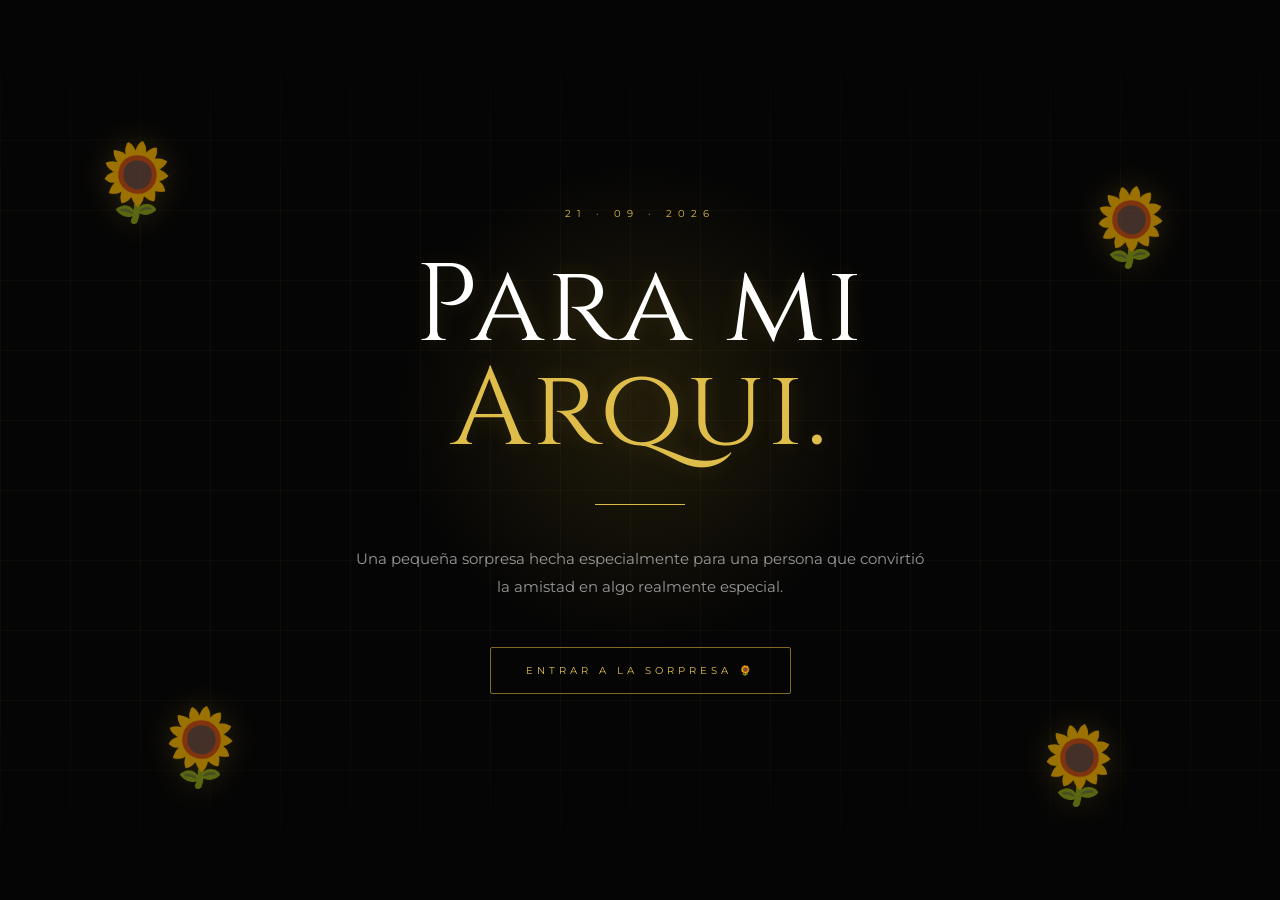
<file: index.html>
<!DOCTYPE html>
<html lang="es">

<head>
    <meta charset="UTF-8">
    <meta name="viewport" content="width=device-width, initial-scale=1.0">

    <title>Para mi Arqui 🌻</title>

    <link rel="stylesheet" href="css/style.css">

    <style>

        .intro-page {
            min-height: 100vh;
            margin: 0;
            overflow: hidden;

            display: flex;
            justify-content: center;
            align-items: center;

            background:
                radial-gradient(
                    circle at 50% 45%,
                    rgba(220, 180, 45, .13),
                    transparent 30%
                ),
                #050505;

            color: white;
            position: relative;
        }

        .intro-page::before {
            content: "";
            position: absolute;
            inset: 0;

            background:
                linear-gradient(
                    rgba(255, 210, 70, .035) 1px,
                    transparent 1px
                ),
                linear-gradient(
                    90deg,
                    rgba(255, 210, 70, .035) 1px,
                    transparent 1px
                );

            background-size: 70px 70px;
            animation: gridMove 20s linear infinite;
        }

        @keyframes gridMove {
            from {
                background-position: 0 0, 0 0;
            }

            to {
                background-position: 70px 70px, 70px 70px;
            }
        }

        .intro-content {
            position: relative;
            z-index: 5;

            width: min(800px, 90%);
            text-align: center;
        }

        .intro-number {
            font-family: 'Montserrat', sans-serif;
            font-size: 10px;
            letter-spacing: 6px;
            color: #dabb45;
            margin-bottom: 35px;
        }

        .intro-content h1 {
            font-family: 'Cinzel', serif;
            font-size: clamp(55px, 10vw, 110px);
            line-height: .95;
            font-weight: 400;
            margin: 0;
        }

        .intro-content h1 span {
            color: #dfbd4b;
        }

        .intro-line {
            width: 90px;
            height: 1px;
            background: #dabb45;
            margin: 40px auto;
        }

        .intro-message {
            font-family: 'Montserrat', sans-serif;
            color: #999;
            line-height: 1.9;
            font-size: 15px;
            max-width: 580px;
            margin: auto;
        }

        .intro-button {
            margin-top: 45px;

            padding: 16px 35px;

            background: transparent;

            border: 1px solid rgba(222, 190, 65, .55);

            color: #e0c04d;

            font-family: 'Montserrat', sans-serif;

            font-size: 10px;

            letter-spacing: 4px;

            cursor: pointer;

            transition: .4s;
        }

        .intro-button:hover {
            background: rgba(222, 190, 65, .1);

            box-shadow:
                0 0 35px
                rgba(222, 190, 65, .15);

            transform: translateY(-4px);
        }

        .intro-flower {
            position: absolute;
            font-size: 75px;
            opacity: .6;
            filter:
                drop-shadow(
                    0 0 15px
                    rgba(255, 210, 50, .25)
                );

            animation:
                introFloat 5s ease-in-out infinite;
        }

        .intro-flower.one {
            left: 7%;
            top: 15%;
        }

        .intro-flower.two {
            right: 8%;
            top: 20%;
            animation-delay: 1s;
        }

        .intro-flower.three {
            left: 12%;
            bottom: 12%;
            animation-delay: 2s;
        }

        .intro-flower.four {
            right: 12%;
            bottom: 10%;
            animation-delay: 3s;
        }

        @keyframes introFloat {
            0%, 100% {
                transform: translateY(0) rotate(0);
            }

            50% {
                transform: translateY(-15px) rotate(5deg);
            }
        }

        @media(max-width: 600px) {

            .intro-content h1 {
                font-size: 55px;
            }

            .intro-message {
                font-size: 13px;
            }

            .intro-flower {
                font-size: 45px;
            }

        }

    </style>

</head>


<body class="intro-page">

    <div class="intro-flower one">🌻</div>
    <div class="intro-flower two">🌻</div>
    <div class="intro-flower three">🌻</div>
    <div class="intro-flower four">🌻</div>


    <main class="intro-content">

        <div class="intro-number">
            21 · 09 · 2026
        </div>

        <h1>
            Para mi<br>
            <span>Arqui.</span>
        </h1>

        <div class="intro-line"></div>

        <p class="intro-message">
            Una pequeña sorpresa hecha especialmente
            para una persona que convirtió la amistad
            en algo realmente especial.
        </p>

        <button
            class="intro-button"
            id="startButton">

            ENTRAR A LA SORPRESA 🌻

        </button>

    </main>


    <script>

        const startButton =
            document.getElementById("startButton");

        startButton.addEventListener("click", () => {

            startButton.textContent =
                "ABRIENDO... 🌻";

            startButton.style.pointerEvents =
                "none";

            setTimeout(() => {

                window.location.href =
                    "flores.html";

            }, 700);

        });

    </script>

</body>

</html>
</file>
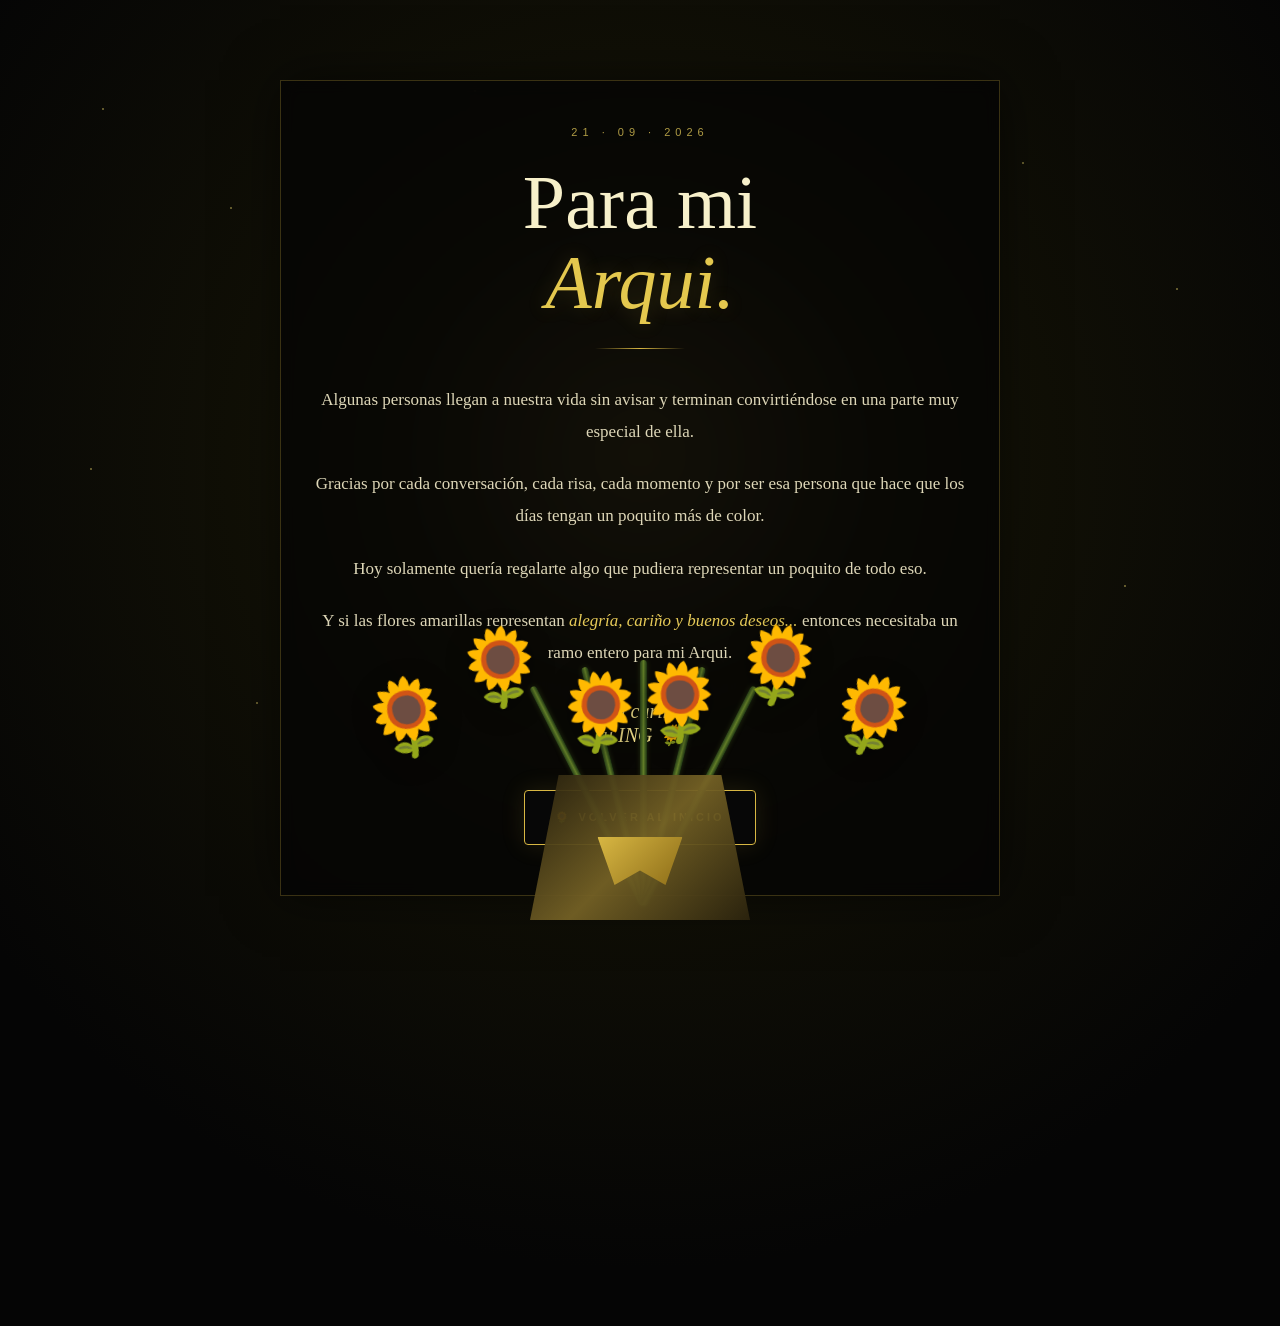
<file: final.html>
<!DOCTYPE html>
<html lang="es">

<head>
    <meta charset="UTF-8">
    <meta name="viewport" content="width=device-width, initial-scale=1.0">

    <title>Para mi Arqui 🌻</title>

    <style>

        /* =========================================================
           CONFIGURACIÓN GENERAL
        ========================================================= */

        * {
            box-sizing: border-box;
            margin: 0;
            padding: 0;
        }

        html {
            scroll-behavior: smooth;
        }

        body {
            min-height: 100vh;

            background:
                radial-gradient(
                    circle at 50% 35%,
                    #29230d 0%,
                    #111006 35%,
                    #050505 75%
                );

            color: #f5e8a8;

            font-family:
                Georgia,
                'Times New Roman',
                serif;

            overflow-x: hidden;
        }


        /* =========================================================
           FONDO
        ========================================================= */

        .background-glow {
            position: fixed;

            width: 500px;
            height: 500px;

            top: 50%;
            left: 50%;

            transform: translate(-50%, -50%);

            border-radius: 50%;

            background:
                radial-gradient(
                    circle,
                    rgba(229, 198, 77, .13),
                    rgba(229, 198, 77, 0) 70%
                );

            pointer-events: none;

            z-index: 0;

            animation: glow 5s ease-in-out infinite;
        }


        @keyframes glow {

            0%,
            100% {
                opacity: .55;
                transform: translate(-50%, -50%) scale(.9);
            }

            50% {
                opacity: 1;
                transform: translate(-50%, -50%) scale(1.15);
            }
        }


        /* =========================================================
           ESTRELLAS
        ========================================================= */

        .stars {
            position: fixed;

            inset: 0;

            pointer-events: none;

            z-index: 1;
        }


        .star {
            position: absolute;

            width: 2px;
            height: 2px;

            border-radius: 50%;

            background: #f6df72;

            opacity: .5;

            animation:
                twinkle
                3s ease-in-out infinite;
        }


        .star:nth-child(1) {
            top: 12%;
            left: 8%;
        }

        .star:nth-child(2) {
            top: 23%;
            left: 18%;
            animation-delay: .5s;
        }

        .star:nth-child(3) {
            top: 10%;
            left: 37%;
            animation-delay: 1s;
        }

        .star:nth-child(4) {
            top: 18%;
            right: 20%;
            animation-delay: 1.5s;
        }

        .star:nth-child(5) {
            top: 32%;
            right: 8%;
            animation-delay: 2s;
        }

        .star:nth-child(6) {
            top: 52%;
            left: 7%;
            animation-delay: .8s;
        }

        .star:nth-child(7) {
            top: 65%;
            right: 12%;
            animation-delay: 1.2s;
        }

        .star:nth-child(8) {
            top: 78%;
            left: 20%;
            animation-delay: 2.2s;
        }

        .star:nth-child(9) {
            top: 72%;
            right: 28%;
            animation-delay: .4s;
        }

        .star:nth-child(10) {
            top: 44%;
            left: 50%;
            animation-delay: 1.7s;
        }


        @keyframes twinkle {

            0%,
            100% {
                opacity: .2;
                transform: scale(.7);
            }

            50% {
                opacity: .9;
                transform: scale(1.5);
            }
        }


        /* =========================================================
           CONTENEDOR PRINCIPAL
        ========================================================= */

        .page {

            position: relative;

            z-index: 10;

            width: 100%;

            min-height: 100vh;

            display: flex;

            justify-content: center;

            align-items: flex-start;

            padding:
                80px
                25px
                430px
                25px;
        }


        /* =========================================================
           CONTENIDO
        ========================================================= */

        .content {

            position: relative;

            z-index: 50;

            width: min(720px, 100%);

            text-align: center;

            padding: 45px 30px 50px;

            border:
                1px solid
                rgba(216, 183, 67, .25);

            background:
                rgba(4, 4, 4, .76);

            backdrop-filter:
                blur(8px);

            box-shadow:
                0 0 50px
                rgba(0, 0, 0, .55);

            animation:
                appear
                1.2s ease both;
        }


        @keyframes appear {

            from {
                opacity: 0;
                transform: translateY(30px);
            }

            to {
                opacity: 1;
                transform: translateY(0);
            }
        }


        /* =========================================================
           FECHA
        ========================================================= */

        .date {

            color: #cdb650;

            font-family:
                Arial,
                sans-serif;

            font-size: 11px;

            letter-spacing: 5px;

            margin-bottom: 25px;

            opacity: .85;
        }


        /* =========================================================
           TÍTULO
        ========================================================= */

        h1 {

            font-size:
                clamp(42px, 8vw, 76px);

            font-weight: 400;

            line-height: 1.05;

            color: #f7f0ca;

            margin-bottom: 15px;
        }


        h1 span {

            display: block;

            color: #e4c84e;

            font-style: italic;

            text-shadow:
                0 0 20px
                rgba(228, 200, 78, .18);
        }


        /* =========================================================
           LÍNEA DECORATIVA
        ========================================================= */

        .line {

            width: 90px;

            height: 1px;

            margin:
                25px
                auto
                35px;

            background:
                linear-gradient(
                    to right,
                    transparent,
                    #d8b743,
                    transparent
                );
        }


        /* =========================================================
           MENSAJE
        ========================================================= */

        .message {

            color: #ded7b8;

            font-size: 17px;

            line-height: 1.9;

            font-weight: 300;
        }


        .message p {

            margin-bottom: 20px;
        }


        .highlight {

            color: #e6ca58;

            font-style: italic;
        }


        /* =========================================================
           FIRMA
        ========================================================= */

        .signature {

            margin-top: 30px;

            color: #f0df8a;

            font-size: 20px;

            font-style: italic;
        }


        /* =========================================================
           ZONA DEL BOTÓN
        ========================================================= */

        .button-zone {

            position: relative;

            z-index: 100;

            width: 100%;

            margin-top: 38px;

            padding-top: 5px;
        }


        /* =========================================================
           BOTÓN
        ========================================================= */

        #restartButton {

            position: relative;

            z-index: 101;

            display: inline-flex;

            justify-content: center;

            align-items: center;

            min-width: 230px;

            min-height: 55px;

            padding:
                15px
                30px;

            border:
                1px solid
                #d8b743;

            border-radius: 4px;

            background:
                rgba(8, 8, 8, .98);

            color: #e7cb55;

            font-family:
                Arial,
                sans-serif;

            font-size: 11px;

            font-weight: bold;

            letter-spacing: 3px;

            cursor: pointer;

            opacity: 1;

            visibility: visible;

            pointer-events: auto;

            box-shadow:
                0 0 25px
                rgba(216, 183, 67, .13);

            transition:
                transform .3s ease,
                background .3s ease,
                box-shadow .3s ease,
                color .3s ease;
        }


        #restartButton:hover {

            background:
                rgba(216, 183, 67, .14);

            color: #fff4b1;

            transform:
                translateY(-4px);

            box-shadow:
                0 0 35px
                rgba(216, 183, 67, .3);
        }


        #restartButton:active {

            transform:
                translateY(-1px);
        }


        /* =========================================================
           RAMO
        ========================================================= */

        .bouquet {

            position: fixed;

            z-index: 30;

            left: 50%;

            bottom: -20px;

            transform:
                translateX(-50%);

            width:
                min(620px, 90vw);

            height: 310px;

            pointer-events: none;
        }


        /* =========================================================
           TALLOS
        ========================================================= */

        .stems {

            position: absolute;

            left: 50%;

            bottom: 15px;

            width: 300px;

            height: 250px;

            transform:
                translateX(-50%);
        }


        .stem {

            position: absolute;

            bottom: 0;

            left: 50%;

            width: 7px;

            height: 245px;

            border-radius: 10px;

            background:
                linear-gradient(
                    90deg,
                    #263d17,
                    #607c27,
                    #1c3212
                );

            transform-origin: bottom center;

            box-shadow:
                0 0 5px
                rgba(90, 120, 35, .3);
        }


        .stem:nth-child(1) {
            transform: rotate(-27deg);
        }

        .stem:nth-child(2) {
            transform: rotate(-14deg);
        }

        .stem:nth-child(3) {
            transform: rotate(0deg);
        }

        .stem:nth-child(4) {
            transform: rotate(14deg);
        }

        .stem:nth-child(5) {
            transform: rotate(27deg);
        }


        /* =========================================================
           FLORES DEL RAMO
        ========================================================= */

        .bouquet-flower {

            position: absolute;

            z-index: 5;

            font-size: 75px;

            line-height: 1;

            filter:
                drop-shadow(
                    0 5px 12px
                    rgba(0, 0, 0, .45)
                );

            animation:
                flowerFloat
                4s
                ease-in-out
                infinite;
        }


        .flower-1 {
            left: 5%;
            top: 70px;
            transform: rotate(-15deg);
            animation-delay: .2s;
        }

        .flower-2 {
            left: 20%;
            top: 20px;
            transform: rotate(-8deg);
            animation-delay: .8s;
        }

        .flower-3 {
            left: 36%;
            top: 65px;
            transform: rotate(3deg);
            animation-delay: 1.2s;
        }

        .flower-4 {
            right: 36%;
            top: 55px;
            transform: rotate(-3deg);
            animation-delay: .5s;
        }

        .flower-5 {
            right: 20%;
            top: 18px;
            transform: rotate(8deg);
            animation-delay: 1s;
        }

        .flower-6 {
            right: 5%;
            top: 68px;
            transform: rotate(15deg);
            animation-delay: 1.5s;
        }


        @keyframes flowerFloat {

            0%,
            100% {
                margin-top: 0;
            }

            50% {
                margin-top: -7px;
            }
        }


        /* =========================================================
           ENVOLTURA DEL RAMO
        ========================================================= */

        .wrapper {

            position: absolute;

            z-index: 10;

            left: 50%;

            bottom: 0;

            transform:
                translateX(-50%);

            width: 220px;

            height: 145px;

            background:
                linear-gradient(
                    135deg,
                    #27200e,
                    #746125,
                    #2c240e
                );

            clip-path:
                polygon(
                    13% 0,
                    87% 0,
                    100% 100%,
                    0 100%
                );

            opacity: .95;
        }


        /* =========================================================
           CINTA
        ========================================================= */

        .ribbon {

            position: absolute;

            z-index: 20;

            left: 50%;

            bottom: 35px;

            transform:
                translateX(-50%);

            width: 85px;

            height: 48px;

            background:
                linear-gradient(
                    135deg,
                    #d8b743,
                    #8d6d18
                );

            clip-path:
                polygon(
                    0 0,
                    100% 0,
                    80% 100%,
                    50% 70%,
                    20% 100%
                );
        }


        /* =========================================================
           PETALOS FLOTANDO
        ========================================================= */

        .petal {

            position: fixed;

            z-index: 15;

            top: -20px;

            color: #e4c84e;

            font-size: 18px;

            pointer-events: none;

            animation:
                fall
                linear
                forwards;
        }


        @keyframes fall {

            from {

                transform:
                    translateY(-30px)
                    rotate(0deg);

                opacity: 0;
            }

            10% {
                opacity: .8;
            }

            90% {
                opacity: .5;
            }

            to {

                transform:
                    translateY(110vh)
                    rotate(360deg);

                opacity: 0;
            }
        }


        /* =========================================================
           RESPONSIVE
        ========================================================= */

        @media (max-width: 700px) {

            .page {

                padding:
                    45px
                    15px
                    360px
                    15px;
            }


            .content {

                padding:
                    35px
                    20px
                    40px;
            }


            .message {

                font-size: 15px;

                line-height: 1.75;
            }


            .signature {

                font-size: 18px;
            }


            .bouquet {

                height: 260px;

                bottom: -20px;
            }


            .bouquet-flower {

                font-size: 52px;
            }


            .flower-1 {
                left: 4%;
                top: 75px;
            }

            .flower-2 {
                left: 17%;
                top: 30px;
            }

            .flower-3 {
                left: 32%;
                top: 70px;
            }

            .flower-4 {
                right: 32%;
                top: 65px;
            }

            .flower-5 {
                right: 17%;
                top: 30px;
            }

            .flower-6 {
                right: 4%;
                top: 75px;
            }


            .stems {

                height: 210px;

                width: 230px;
            }


            .stem {

                height: 210px;
            }


            .wrapper {

                width: 170px;

                height: 120px;
            }


            .ribbon {

                bottom: 30px;
            }


            #restartButton {

                width: 100%;

                max-width: 280px;

                min-height: 52px;

                font-size: 10px;

                letter-spacing: 2px;
            }
        }

    </style>
</head>


<body>


    <!-- =====================================================
         FONDO
    ====================================================== -->

    <div class="background-glow"></div>


    <div class="stars">

        <span class="star"></span>
        <span class="star"></span>
        <span class="star"></span>
        <span class="star"></span>
        <span class="star"></span>
        <span class="star"></span>
        <span class="star"></span>
        <span class="star"></span>
        <span class="star"></span>
        <span class="star"></span>

    </div>



    <!-- =====================================================
         CONTENIDO
    ====================================================== -->

    <main class="page">

        <section class="content">


            <div class="date">
                21 · 09 · 2026
            </div>


            <h1>

                Para mi

                <span>
                    Arqui.
                </span>

            </h1>


            <div class="line"></div>


            <div class="message">

                <p>
                    Algunas personas llegan a nuestra vida
                    sin avisar y terminan convirtiéndose
                    en una parte muy especial de ella.
                </p>


                <p>
                    Gracias por cada conversación,
                    cada risa, cada momento y por ser
                    esa persona que hace que los días
                    tengan un poquito más de color.
                </p>


                <p>
                    Hoy solamente quería regalarte algo
                    que pudiera representar un poquito
                    de todo eso.
                </p>


                <p>

                    Y si las flores amarillas representan
                    <span class="highlight">
                        alegría, cariño y buenos deseos...
                    </span>

                    entonces necesitaba un ramo entero
                    para mi Arqui.

                </p>

            </div>


            <div class="signature">

                Con cariño,
                <br>

                tu ING 🌻

            </div>


            <!-- =================================================
                 BOTÓN
            ================================================== -->

            <div class="button-zone">

                <button
                    type="button"
                    id="restartButton">

                    🌻 VOLVER AL INICIO

                </button>

            </div>


        </section>

    </main>



    <!-- =====================================================
         RAMO
    ====================================================== -->

    <div class="bouquet">


        <!-- FLORES -->

        <div class="bouquet-flower flower-1">
            🌻
        </div>

        <div class="bouquet-flower flower-2">
            🌻
        </div>

        <div class="bouquet-flower flower-3">
            🌻
        </div>

        <div class="bouquet-flower flower-4">
            🌻
        </div>

        <div class="bouquet-flower flower-5">
            🌻
        </div>

        <div class="bouquet-flower flower-6">
            🌻
        </div>


        <!-- TALLOS -->

        <div class="stems">

            <div class="stem"></div>
            <div class="stem"></div>
            <div class="stem"></div>
            <div class="stem"></div>
            <div class="stem"></div>

        </div>


        <!-- ENVOLTURA -->

        <div class="wrapper"></div>


        <!-- CINTA -->

        <div class="ribbon"></div>


    </div>



    <!-- =====================================================
         JAVASCRIPT
    ====================================================== -->

    <script>

        /* =====================================================
           BOTÓN VOLVER AL INICIO
        ====================================================== */

        const restartButton =
            document.getElementById("restartButton");


        restartButton.addEventListener(
            "click",
            function () {

                restartButton.textContent =
                    "ABRIENDO... 🌻";

                restartButton.style.pointerEvents =
                    "none";

                setTimeout(function () {

                    window.location.href =
                        "index.html";

                }, 500);

            }
        );



        /* =====================================================
           PÉTALOS
        ====================================================== */

        function createPetal() {

            const petal =
                document.createElement("div");


            petal.className =
                "petal";


            petal.textContent =
                "✦";


            petal.style.left =
                Math.random() * 100 + "%";


            petal.style.animationDuration =
                (5 + Math.random() * 5) + "s";


            petal.style.fontSize =
                (10 + Math.random() * 12) + "px";


            document.body.appendChild(
                petal
            );


            setTimeout(function () {

                petal.remove();

            }, 10000);

        }


        setInterval(
            createPetal,
            900
        );

    </script>


</body>

</html>
</file>
<file: css/style.css>
@import url('https://fonts.googleapis.com/css2?family=Cinzel:wght@400;600;700&family=Montserrat:wght@300;400;500;600&display=swap');

* {
    margin: 0;
    padding: 0;
    box-sizing: border-box;
}

body {
    min-height: 100vh;
    overflow: hidden;

    background:
        radial-gradient(circle at 50% 45%, #30270d 0%, #12100a 35%, #050505 75%);

    color: white;

    font-family: 'Montserrat', sans-serif;

    position: relative;
}

/* ---------------- FONDO ---------------- */

body::before {
    content: "";
    position: absolute;
    inset: 0;

    background-image:
        linear-gradient(rgba(255, 210, 70, 0.035) 1px, transparent 1px),
        linear-gradient(90deg, rgba(255, 210, 70, 0.035) 1px, transparent 1px);

    background-size: 45px 45px;

    mask-image: linear-gradient(to bottom, transparent, black 20%, black 80%, transparent);
}

/* ---------------- ESTRELLAS ---------------- */

.stars {
    position: absolute;
    inset: 0;

    background-image:
        radial-gradient(circle, rgba(255,255,255,.8) 1px, transparent 1px);

    background-size: 90px 90px;

    opacity: .3;

    animation: starsMove 20s linear infinite;
}

@keyframes starsMove {
    from {
        transform: translateY(0);
    }

    to {
        transform: translateY(90px);
    }
}

/* ---------------- CONTENIDO ---------------- */

.hero {
    position: relative;
    z-index: 5;

    min-height: 100vh;

    display: flex;
    flex-direction: column;
    align-items: center;
    justify-content: center;

    text-align: center;

    padding: 30px;
}

/* línea arquitectónica */

.architect-line {
    width: 180px;
    height: 1px;

    background: #e5b93f;

    margin-bottom: 25px;

    position: relative;
}

.architect-line::before,
.architect-line::after {
    content: "";

    position: absolute;

    top: -4px;

    width: 9px;
    height: 9px;

    border: 1px solid #e5b93f;

    transform: rotate(45deg);
}

.architect-line::before {
    left: 0;
}

.architect-line::after {
    right: 0;
}

/* fecha */

.small-title {
    color: #d7b74a;

    font-size: 13px;

    letter-spacing: 7px;

    margin-bottom: 20px;
}

/* título */

h1 {
    font-family: 'Cinzel', serif;

    font-size: clamp(45px, 8vw, 90px);

    font-weight: 400;

    line-height: .95;

    letter-spacing: 3px;

    text-shadow:
        0 0 20px rgba(238, 195, 67, .15);
}

h1 span {
    color: #e9c34e;
}

/* blueprint */

.blueprint {
    display: flex;
    gap: 25px;

    margin-top: 25px;

    font-size: 10px;

    letter-spacing: 3px;

    color: #8e8e8e;
}

.blueprint span {
    position: relative;
}

.blueprint span:not(:last-child)::after {
    content: "•";

    position: absolute;

    right: -17px;

    color: #d5ad38;
}

/* mensaje */

.dedication {
    max-width: 580px;

    margin-top: 35px;

    color: #c7c7c7;

    font-size: 15px;

    line-height: 1.8;

    font-weight: 300;
}

/* botón */

button {
    margin-top: 35px;

    padding: 16px 35px;

    border: 1px solid #dcb63f;

    border-radius: 2px;

    background: transparent;

    color: #f3d66b;

    font-family: 'Montserrat', sans-serif;

    letter-spacing: 3px;

    cursor: pointer;

    transition: .4s;

    position: relative;

    overflow: hidden;
}

button::before {
    content: "";

    position: absolute;

    left: -100%;

    top: 0;

    width: 100%;
    height: 100%;

    background: #dcb63f;

    transition: .4s;

    z-index: -1;
}

button:hover {
    color: #080808;

    box-shadow:
        0 0 25px rgba(230, 190, 55, .35);

    transform: translateY(-3px);
}

button:hover::before {
    left: 0;
}

/* firma */

.signature {
    margin-top: 25px;

    font-family: 'Cinzel', serif;

    font-size: 12px;

    color: #777;

    letter-spacing: 2px;
}

/* ---------------- FLORES ---------------- */

.flower {
    position: absolute;

    font-size: 60px;

    filter:
        drop-shadow(0 0 12px rgba(255, 202, 40, .35));

    animation: floating 5s ease-in-out infinite;

    z-index: 2;
}

.flower1 {
    left: 7%;
    top: 18%;
    transform: rotate(-15deg);
}

.flower2 {
    right: 8%;
    bottom: 18%;

    font-size: 75px;

    animation-delay: 1s;
}

.flower3 {
    right: 15%;
    top: 12%;

    font-size: 35px;

    animation-delay: 2s;
}

@keyframes floating {

    0%,
    100% {
        transform: translateY(0) rotate(-5deg);
    }

    50% {
        transform: translateY(-18px) rotate(5deg);
    }
}

/* ---------------- RESPONSIVE ---------------- */

@media (max-width: 600px) {

    .blueprint {
        gap: 12px;
    }

    .blueprint span:not(:last-child)::after {
        right: -9px;
    }

    .dedication {
        font-size: 14px;
    }

    .flower1 {
        left: 2%;
        top: 10%;
    }

    .flower2 {
        right: 2%;
        bottom: 8%;
    }

    .flower3 {
        display: none;
    }
}
/* =====================================================
   SEGUNDA PÁGINA — GALERÍA
===================================================== */

.gallery-page {
    overflow-x: hidden;
    overflow-y: auto;
}

.gallery {
    position: relative;
    z-index: 5;

    width: min(1100px, 90%);

    margin: auto;

    padding: 100px 0;
}

/* número de sección */

.section-number {
    color: #c8a83c;

    font-size: 11px;

    letter-spacing: 4px;

    margin-bottom: 30px;
}

/* título */

.gallery h1 {
    font-size: clamp(40px, 6vw, 75px);

    line-height: 1.05;

    max-width: 850px;
}

.gallery h1 span {
    color: #e4bd48;
}

/* línea */

.gold-line {
    width: 90px;
    height: 2px;

    background: #dcb63f;

    margin: 35px 0;
}

/* textos */

.gallery-text {
    max-width: 650px;

    font-size: 22px;

    color: #eeeeee;

    line-height: 1.7;
}

.gallery-text.secondary {
    font-size: 15px;

    color: #9d9d9d;

    margin-top: 10px;
}

/* =====================================================
   TARJETAS
===================================================== */

.cards {

    display: grid;

    grid-template-columns:
        repeat(3, 1fr);

    gap: 20px;

    margin-top: 70px;
}

.card {

    padding: 35px 25px;

    min-height: 250px;

    border: 1px solid rgba(221, 186, 69, .18);

    background:
        linear-gradient(
            145deg,
            rgba(255,255,255,.035),
            rgba(255,255,255,.01)
        );

    backdrop-filter: blur(8px);

    transition: .4s;

    position: relative;

    overflow: hidden;
}

.card::before {

    content: "";

    position: absolute;

    width: 100px;
    height: 100px;

    border: 1px solid rgba(224, 189, 70, .12);

    right: -40px;
    bottom: -40px;

    transform: rotate(45deg);
}

.card:hover {

    transform:
        translateY(-10px);

    border-color:
        rgba(225, 190, 66, .55);

    box-shadow:
        0 15px 40px rgba(0,0,0,.4);
}

.card-icon {

    font-size: 35px;

    margin-bottom: 25px;
}

.card h2 {

    font-family: 'Cinzel', serif;

    font-size: 22px;

    font-weight: 500;

    margin-bottom: 15px;

    color: #e4c75c;
}

.card p {

    color: #999;

    font-size: 14px;

    line-height: 1.7;
}

/* =====================================================
   FILOSOFÍA
===================================================== */

.philosophy {

    margin: 100px auto 60px;

    max-width: 750px;

    text-align: center;

    padding: 60px 30px;

    border-top: 1px solid rgba(224,190,65,.2);

    border-bottom: 1px solid rgba(224,190,65,.2);

    position: relative;
}

.greek-symbol {

    font-family: 'Cinzel', serif;

    font-size: 55px;

    color: #d8b746;

    margin-bottom: 20px;

    opacity: .7;
}

.quote {

    font-family: 'Cinzel', serif;

    font-size: clamp(23px, 4vw, 38px);

    line-height: 1.4;

    color: #eee;
}

.philosophy span {

    display: block;

    margin-top: 20px;

    color: #777;

    font-size: 12px;

    letter-spacing: 2px;
}

/* =====================================================
   COLUMNAS DECORATIVAS
===================================================== */

.greek-column {

    position: fixed;

    font-size: 100px;

    opacity: .035;

    pointer-events: none;
}

.column-left {

    left: -20px;

    bottom: 20px;
}

.column-right {

    right: -20px;

    top: 100px;
}

/* =====================================================
   RESPONSIVE
===================================================== */

@media (max-width: 800px) {

    .cards {

        grid-template-columns: 1fr;

    }

    .gallery {

        padding: 70px 0;

    }

    .greek-column {

        display: none;

    }
}
/* =====================================================
   PÁGINA FINAL — FLORES AMARILLAS
===================================================== */

.final-page {

    min-height: 100vh;

    overflow: hidden;

    background:
        radial-gradient(
            circle at center,
            #3d310c 0%,
            #171307 38%,
            #050505 75%
        );
}

/* luz central */

.final-page::before {

    content: "";

    position: absolute;

    width: 700px;
    height: 700px;

    left: 50%;
    top: 45%;

    transform: translate(-50%, -50%);

    background:
        radial-gradient(
            circle,
            rgba(239, 196, 61, .13),
            transparent 65%
        );

    pointer-events: none;
}

/* contenido */

.final-content {

    position: relative;

    z-index: 10;

    min-height: 100vh;

    display: flex;

    flex-direction: column;

    justify-content: center;

    align-items: center;

    text-align: center;

    padding: 30px;

}

/* fecha */

.final-date {

    color: #d7b442;

    font-size: 12px;

    letter-spacing: 7px;

    margin-bottom: 15px;
}

/* flor */

.sunflower-big {

    font-size: 95px;

    filter:
        drop-shadow(
            0 0 25px
            rgba(255, 204, 46, .5)
        );

    animation:
        sunflowerFloat 4s ease-in-out infinite;
}

@keyframes sunflowerFloat {

    0%,
    100% {

        transform:
            translateY(0)
            rotate(-5deg);

    }

    50% {

        transform:
            translateY(-15px)
            rotate(5deg);

    }

}

/* título */

.final-content h1 {

    margin-top: 10px;

    font-size:
        clamp(45px, 8vw, 85px);

    line-height: .95;
}

.final-content h1 span {

    color: #e9c84f;

}

/* línea */

.final-line {

    width: 80px;

    height: 1px;

    background: #d9b642;

    margin: 30px 0;
}

/* mensaje */

.final-message {

    font-family: 'Cinzel', serif;

    font-size: 22px;

    color: #e8e8e8;

}

/* texto */

.final-text {

    max-width: 620px;

    margin-top: 18px;

    color: #999;

    font-size: 14px;

    line-height: 1.8;

}

/* frase especial */

.final-highlight {

    max-width: 600px;

    margin-top: 25px;

    color: #e4c34d;

    font-family: 'Cinzel', serif;

    font-size: 19px;

    line-height: 1.6;

}

/* firma */

.signature-final {

    margin-top: 35px;

    display: flex;

    flex-direction: column;

    gap: 5px;

}

.signature-final span {

    color: #777;

    font-size: 11px;

    letter-spacing: 3px;

}

.signature-final strong {

    font-family: 'Cinzel', serif;

    color: #e5c654;

    font-size: 19px;

    font-weight: 400;

}

/* botón */

#replayButton {

    margin-top: 30px;

}

/* =====================================================
   FLORES CAYENDO
===================================================== */

.falling-flower {

    position: fixed;

    top: -60px;

    z-index: 5;

    pointer-events: none;

    animation:
        fallingFlower linear forwards;

    filter:
        drop-shadow(
            0 0 8px
            rgba(255, 207, 50, .3)
        );

}

@keyframes fallingFlower {

    0% {

        transform:
            translateY(-60px)
            rotate(0deg);

        opacity: 0;

    }

    10% {

        opacity: 1;

    }

    90% {

        opacity: 1;

    }

    100% {

        transform:
            translateY(110vh)
            rotate(360deg);

        opacity: 0;

    }

}

/* móvil */

@media (max-width: 600px) {

    .final-date {

        letter-spacing: 4px;

        font-size: 10px;

    }

    .sunflower-big {

        font-size: 75px;

    }

    .final-text {

        font-size: 13px;

    }

    .final-highlight {

        font-size: 17px;

    }

}
</file>
